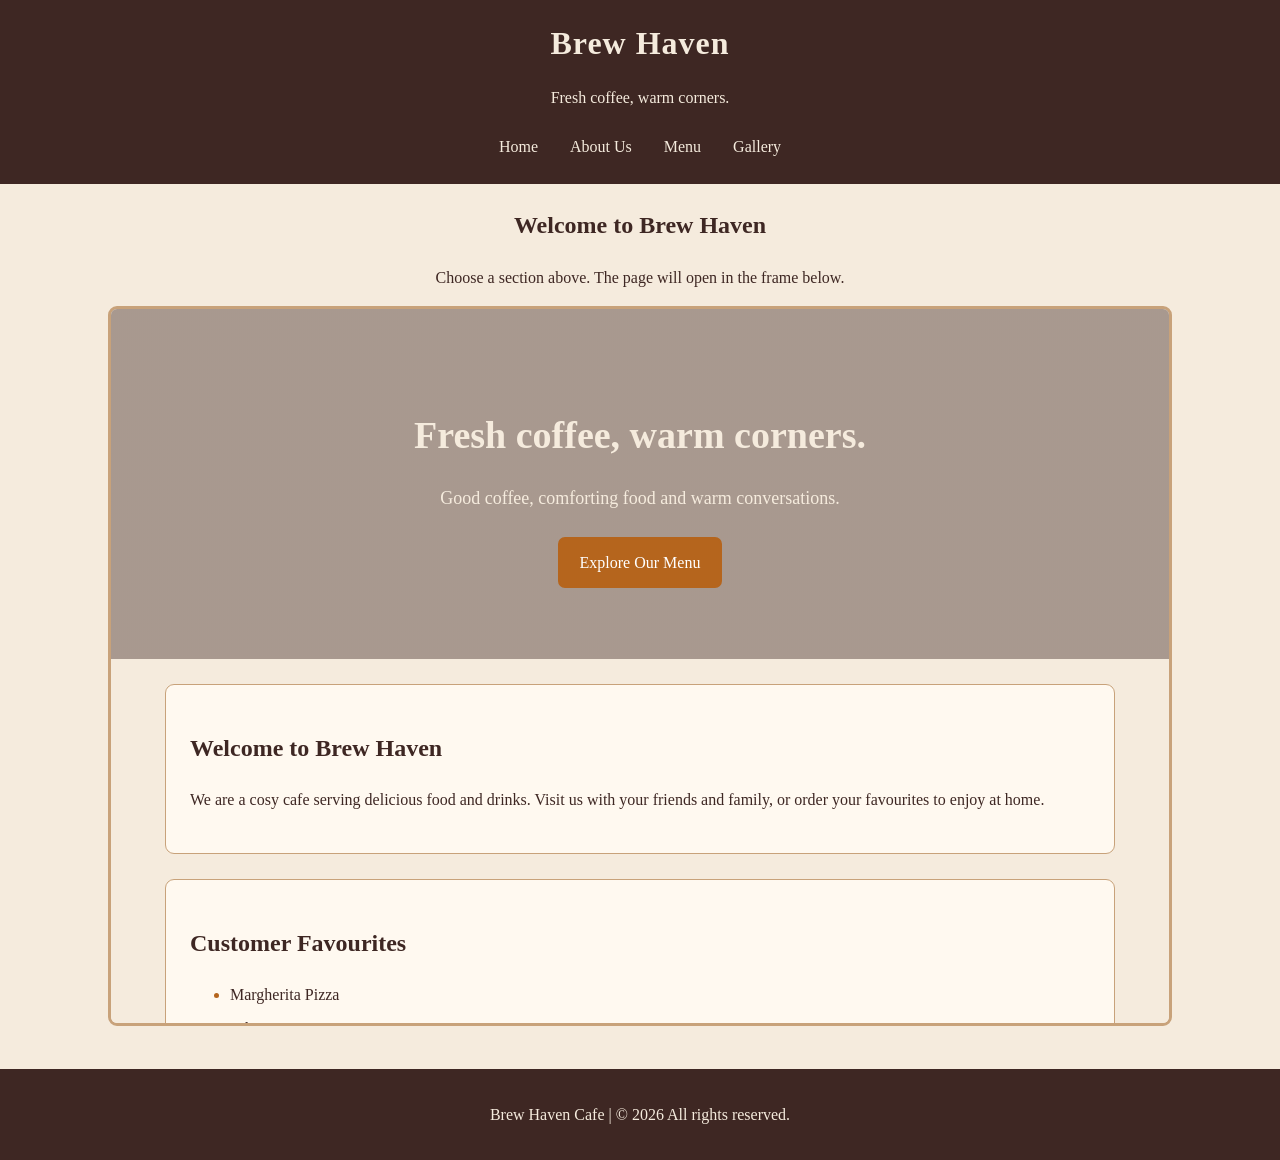
<file: index.html>
<!DOCTYPE html>
<html lang="en">
<head>
    <meta charset="UTF-8">
    <meta name="viewport" content="width=device-width, initial-scale=1.0">
    <title>Brew Haven | Classic Coffee</title>
    <link rel="stylesheet" href="style.css">
</head>
<body>
    <header>
        <h1 class="logo">Brew Haven</h1>
        <p>Fresh coffee, warm corners.</p>
        <nav>
            <a href="home.html" target="cafeFrame">Home</a>
            <a href="about.html" target="cafeFrame">About Us</a>
            <a href="menu.html" target="cafeFrame">Menu</a>
            <a href="gallery.html" target="cafeFrame">Gallery</a>
        </nav>
    </header>

    <main class="frame-section">
        <h2 class="frame-title">Welcome to Brew Haven</h2>
        <p class="frame-description">Choose a section above. The page will open in the frame below.</p>

        <!-- IFRAME: a modern, supported way to display another HTML page inside this page.
             The navigation links above use target="cafeFrame" to load pages here. -->
        <iframe
            src="home.html"
            name="cafeFrame"
            title="Brew Haven website pages"
            class="cafe-frame">
        </iframe>
    </main>

    <footer>
        <p>Brew Haven Cafe | © 2026 All rights reserved.</p>
    </footer>
</body>
</html>
</file>
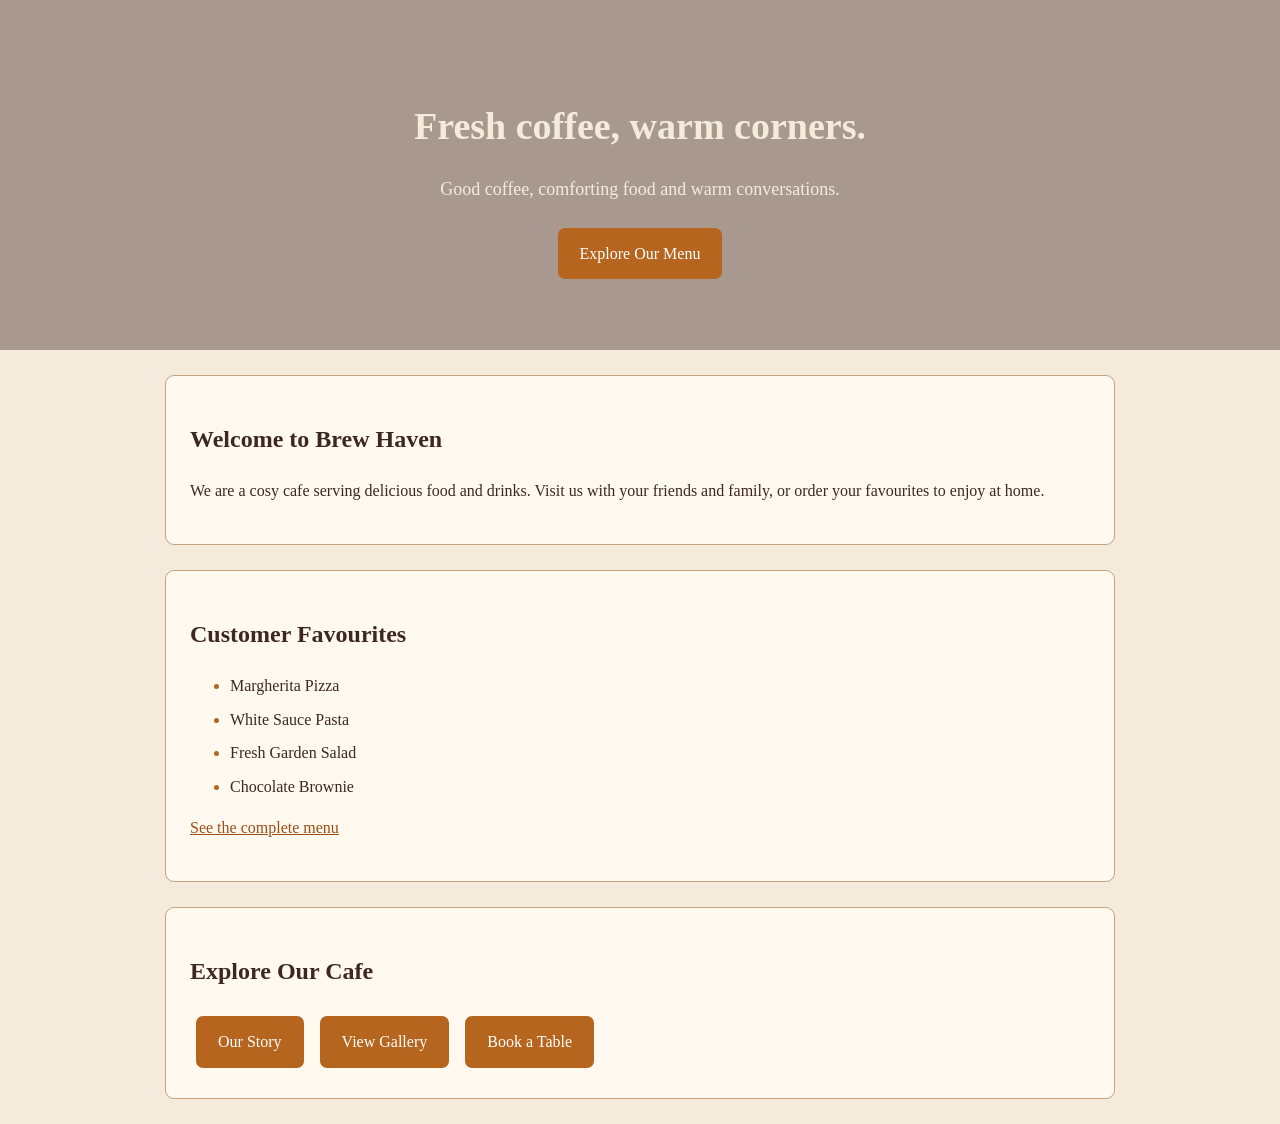
<file: home.html>
<!DOCTYPE html>
<html lang="en">
<head>
    <meta charset="UTF-8">
    <meta name="viewport" content="width=device-width, initial-scale=1.0">
    <title>Brew Haven | Home Content</title>
    <link rel="stylesheet" href="style.css">
</head>
<body>
    <!-- Main banner / hero section -->
    <section class="hero">
        <div class="hero-text">
            <h2>Fresh coffee, warm corners.</h2>
            <p>Good coffee, comforting food and warm conversations.</p>
            <a class="button" href="menu.html">Explore Our Menu</a>
        </div>
    </section>

    <main>
        <section class="section">
            <h2>Welcome to Brew Haven</h2>
            <p>We are a cosy cafe serving delicious food and drinks. Visit us with your friends and family, or order your favourites to enjoy at home.</p>
        </section>

        <section class="section">
            <h2>Customer Favourites</h2>
            <ul class="favourites">
                <li>Margherita Pizza</li>
                <li>White Sauce Pasta</li>
                <li>Fresh Garden Salad</li>
                <li>Chocolate Brownie</li>
            </ul>
            <p><a href="menu.html">See the complete menu</a></p>
        </section>

        <section class="section">
            <h2>Explore Our Cafe</h2>
            <div class="quick-links">
                <a class="button" href="about.html">Our Story</a>
                <a class="button" href="gallery.html">View Gallery</a>
                <a class="button" href="reservation.html">Book a Table</a>
            </div>
        </section>
    </main>


</body>
</html>
</file>
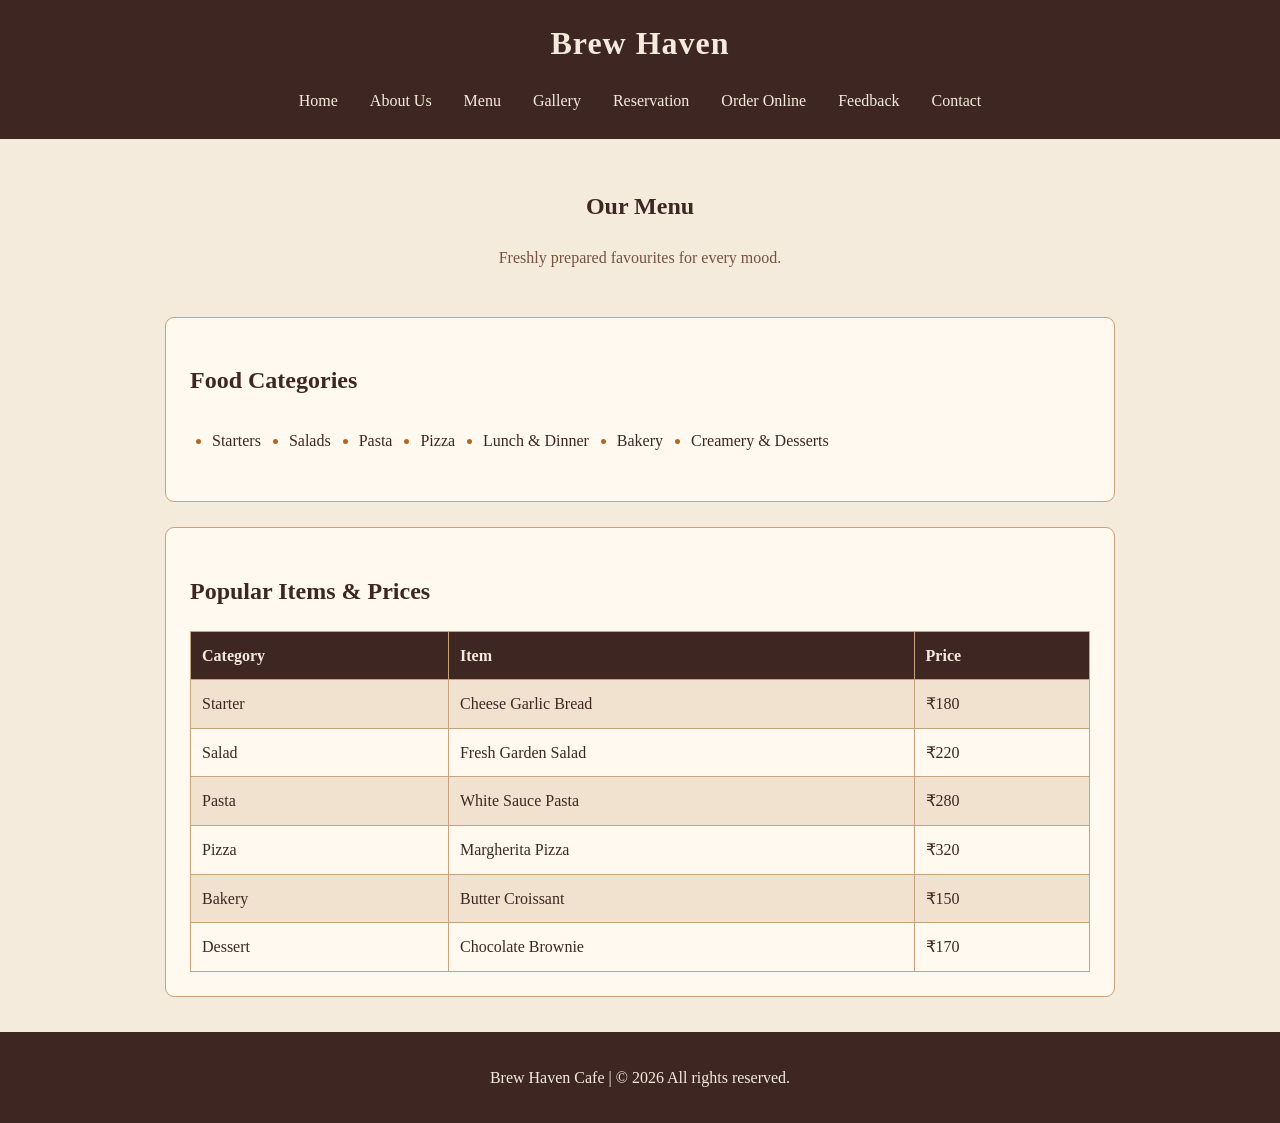
<file: menu.html>
<!DOCTYPE html>
<html lang="en">
<head>
    <meta charset="UTF-8">
    <meta name="viewport" content="width=device-width, initial-scale=1.0">
    <title>Brew Haven Cafe | Menu</title>
    <link rel="stylesheet" href="style.css">
</head>
<body>
    <header>
        <h1 class="logo">Brew Haven</h1>
        <nav>
            <a href="index.html">Home</a>
            <a href="about.html">About Us</a>
            <a href="menu.html">Menu</a>
            <a href="gallery.html">Gallery</a>
            <a href="reservation.html">Reservation</a>
            <a href="order.html">Order Online</a>
            <a href="feedback.html">Feedback</a>
            <a href="contact.html">Contact</a>
        </nav>
    </header>

    <main>
        <section class="page-heading">
            <h2>Our Menu</h2>
            <p>Freshly prepared favourites for every mood.</p>
        </section>

        <section class="section">
            <h2>Food Categories</h2>
            <ul class="menu-categories">
                <li>Starters</li>
                <li>Salads</li>
                <li>Pasta</li>
                <li>Pizza</li>
                <li>Lunch & Dinner</li>
                <li>Bakery</li>
                <li>Creamery & Desserts</li>
            </ul>
        </section>

        <section class="section">
            <h2>Popular Items & Prices</h2>
            <table>
                <tr><th>Category</th><th>Item</th><th>Price</th></tr>
                <tr><td>Starter</td><td>Cheese Garlic Bread</td><td>₹180</td></tr>
                <tr><td>Salad</td><td>Fresh Garden Salad</td><td>₹220</td></tr>
                <tr><td>Pasta</td><td>White Sauce Pasta</td><td>₹280</td></tr>
                <tr><td>Pizza</td><td>Margherita Pizza</td><td>₹320</td></tr>
                <tr><td>Bakery</td><td>Butter Croissant</td><td>₹150</td></tr>
                <tr><td>Dessert</td><td>Chocolate Brownie</td><td>₹170</td></tr>
            </table>
            
        </section>
    </main>

    <footer>
        <p>Brew Haven Cafe | © 2026 All rights reserved.</p>
    </footer>
</body>
</html>
</file>
<file: style.css>
/* Brew Haven – Classic Coffee autumn palette */
* { box-sizing: border-box; }

body {
    margin: 0;
    font-family: Georgia, "Times New Roman", serif;
    background: #F5EBDD;
    color: #3E2723;
    line-height: 1.6;
}
header {
    background: #3E2723;
    color: #F5EBDD;
    padding: 18px 5%;
    text-align: center;
}
.logo { margin: 0 0 12px; color: #F5EBDD; letter-spacing: 1px; }
nav { display: flex; justify-content: center; flex-wrap: wrap; gap: 12px; }
nav a {
    color: #F5EBDD; text-decoration: none; padding: 7px 10px; border-radius: 5px;
}
nav a:hover { background: #B5651D; color: #FFFFFF; }
.hero {
    min-height: 350px;
    background-image: linear-gradient(rgba(62,39,35,.42), rgba(62,39,35,.42)),
    url("https://images.unsplash.com/photo-1445116572660-236099ec97a0?auto=format&fit=crop&w=1600&q=80");
    background-size: cover; background-position: center;
    display: flex; align-items: center; justify-content: center;
    text-align: center; color: #F5EBDD; padding: 30px;
}
.hero h2 { font-size: 38px; margin-bottom: 8px; color: #F5EBDD; }
.hero p { font-size: 18px; }
.button {
    display: inline-block; background: #B5651D; color: #FFFFFF;
    text-decoration: none; padding: 11px 20px; margin: 6px;
    border-radius: 7px; border: 2px solid #B5651D;
}
.button:hover { background: #3E2723; border-color: #3E2723; }
.section {
    max-width: 950px; margin: 25px auto; padding: 24px;
    background: #FFF9F0; border: 1px solid #C8A27A; border-radius: 9px;
}
.section h2, .page-heading h2 { color: #3E2723; }
.page-heading { text-align: center; padding: 28px 15px 5px; }
.page-heading p { color: #76513B; }
.favourites li, .menu-categories li { margin: 8px 0; }
.favourites li::marker, .menu-categories li::marker { color: #B5651D; }
.menu-categories { display: flex; flex-wrap: wrap; gap: 12px 28px; padding-left: 22px; }
table { width: 100%; border-collapse: collapse; margin-top: 12px; background: #FFF9F0; }
th, td { border: 1px solid #C8A27A; padding: 11px; text-align: left; }
th { background: #3E2723; color: #F5EBDD; }
tr:nth-child(even) { background: #F1E2CF; }
a { color: #9A4F16; }
.about-layout { display: flex; align-items: center; gap: 22px; }
.about-layout img { width: 45%; border: 4px solid #C8A27A; border-radius: 8px; }
.gallery { display: grid; grid-template-columns: repeat(2, 1fr); gap: 16px; }
.gallery img {
    width: 100%; height: 230px; object-fit: cover;
    border: 4px solid #C8A27A; border-radius: 9px; cursor: pointer;
    transition: transform .3s, box-shadow .3s;
}
.gallery img:hover { transform: scale(1.04); box-shadow: 0 7px 18px rgba(62,39,35,.25); }
.image-viewer {
    display: none; position: fixed; z-index: 10; inset: 0;
    background: rgba(35,20,16,.92); justify-content: center;
    align-items: center; padding: 25px;
}
.image-viewer img { max-width: 90%; max-height: 85%; border: 5px solid #C8A27A; border-radius: 9px; }
.close { position: absolute; top: 15px; right: 30px; color: #F5EBDD; font-size: 40px; cursor: pointer; }
.small-note { color: #76513B; font-size: 13px; }
footer { background: #3E2723; color: #F5EBDD; text-align: center; padding: 17px; margin-top: 35px; }
@media (max-width: 650px) {
    .about-layout { display: block; }
    .about-layout img { width: 100%; margin-bottom: 12px; }
    .gallery { grid-template-columns: 1fr; }
    .hero h2 { font-size: 28px; }
    .section { margin: 18px 12px; }
}


/* Frame area used on the main index page */
.frame-section {
    max-width: 1100px;
    margin: 22px auto;
    padding: 0 18px;
}
.frame-title, .frame-description {
    text-align: center;
}
.frame-title { color: #3E2723; }
.cafe-frame {
    width: 100%;
    height: 720px;
    border: 3px solid #C8A27A;
    border-radius: 9px;
    background: #F5EBDD;
}
</file>
